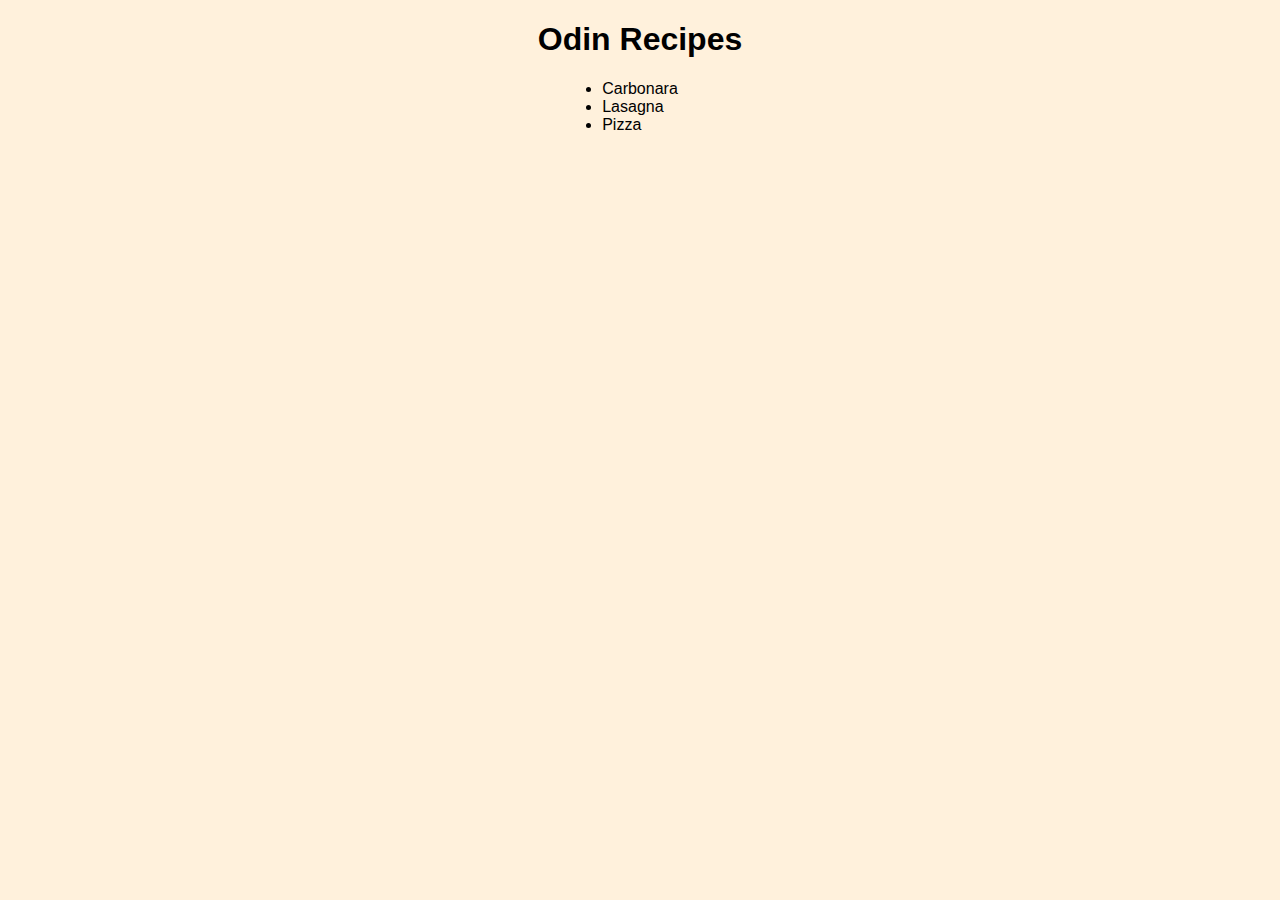
<file: index.html>
<!DOCTYPE html>
<html lang="en">
  <head>
    <meta charset="UTF-8">
    <meta http-equiv="X-UA-Compatible" content="IE=edge">
    <meta name="viewport" content="width=device-width, initial-scale=1.0">
    <link rel="stylesheet" href="./common/style.css">
    <link rel="stylesheet" href="./style.css">
    <title>Odin recipes</title>
  </head>
  <body>
    <h1>Odin Recipes</h1> 
    <div class="recipes">
      <ul>
        <li><a href="./recipes/carbonara/carbonara.html">Carbonara</a></li>
        <li><a href="./recipes/lasagna/lasagna.html">Lasagna</a></li>
        <li><a href="./recipes/pizza/pizza.html">Pizza</a></li>
      </ul>
    </div>
  </body>
</html>
</file>
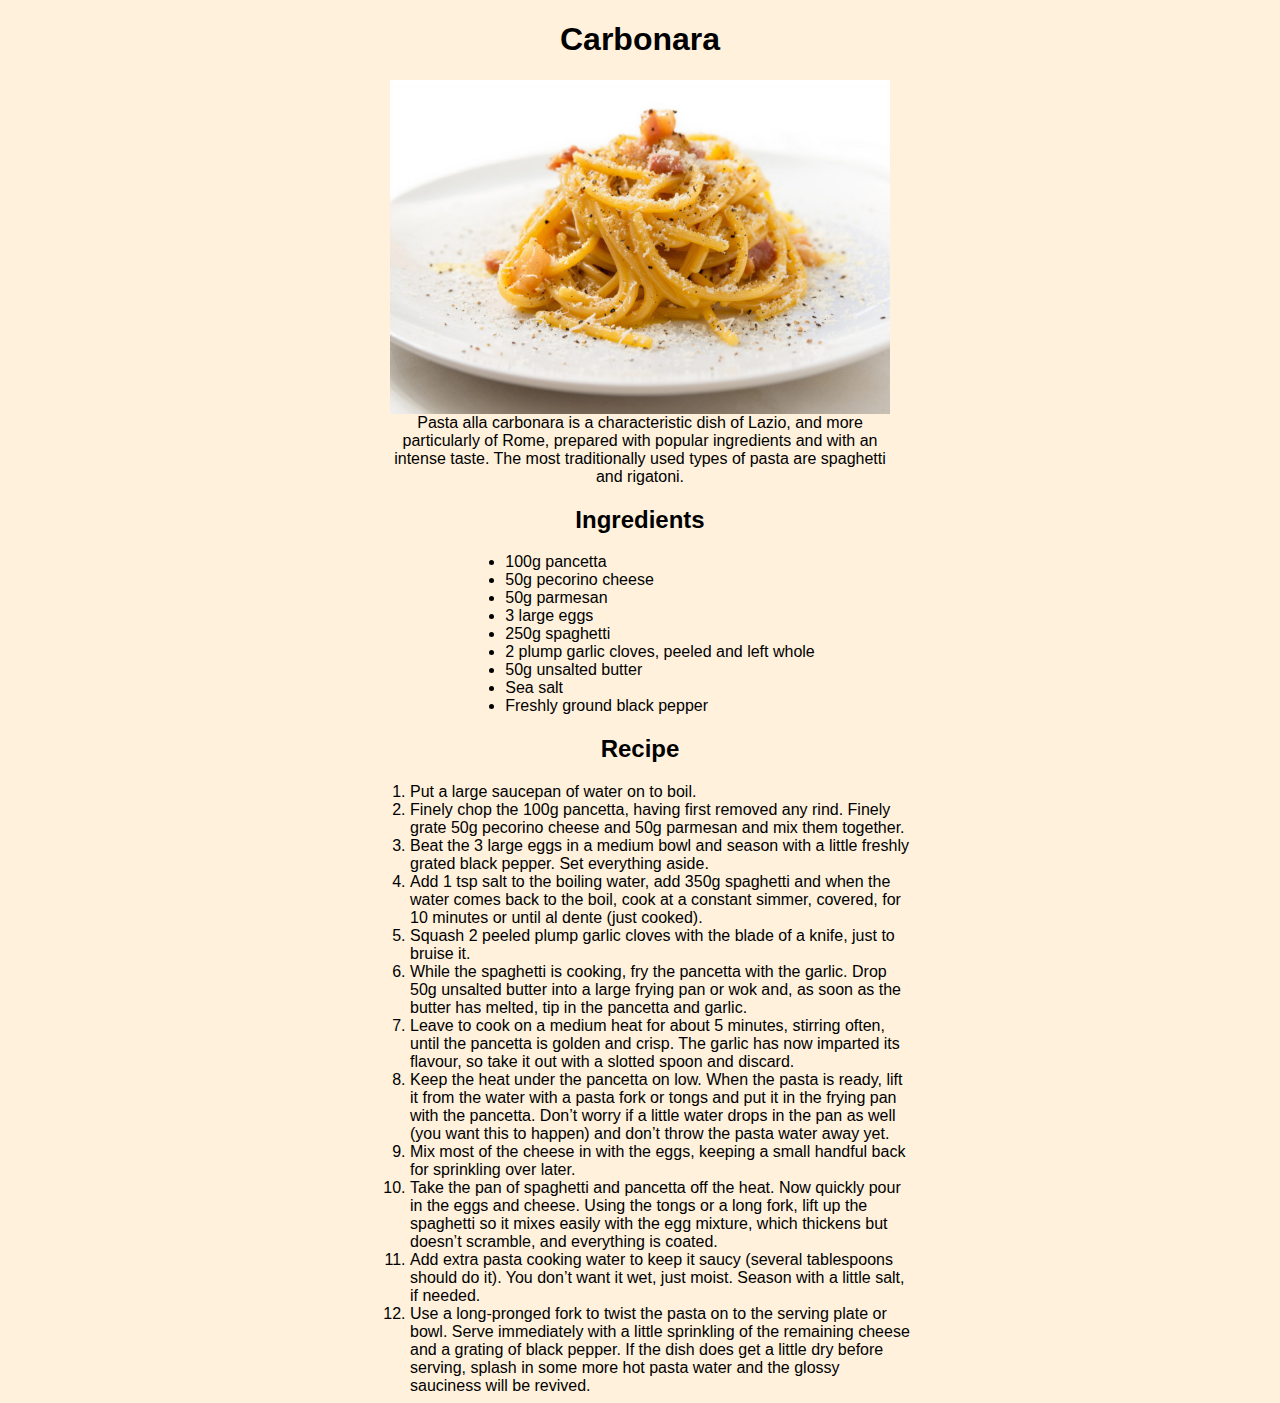
<file: recipes/carbonara/carbonara.html>
<!DOCTYPE html>
<html lang="en">
  <head>
    <meta charset="UTF-8">
    <meta http-equiv="X-UA-Compatible" content="IE=edge">
    <meta name="viewport" content="width=device-width, initial-scale=1.0">
    <link rel="stylesheet" href="../../common/style.css">
    <title>Carbonara</title>
  </head>
  <body>
    <h1>Carbonara</h1>
    <img src="./images/carbonara.jpg" alt="carbonara">
      <p id="description">Pasta alla carbonara is a characteristic dish of Lazio, and more particularly of Rome, prepared with popular ingredients and with an intense taste. The most traditionally used types of pasta are spaghetti and rigatoni.</p>
    <h2>Ingredients</h2>
    <ul class="ingredients">
      <li>100g pancetta</li>
      <li>50g pecorino cheese</li>
      <li>50g parmesan</li>
      <li>3 large eggs</li>
      <li>250g spaghetti</li>
      <li>2 plump garlic cloves, peeled and left whole</li>
      <li>50g unsalted butter</li>
      <li>Sea salt</li>
      <li>Freshly ground black pepper</li>
    </ul>
    <h2>Recipe</h2>
    <ol class="recipe-steps">
      <li>Put a large saucepan of water on to boil.</li>
      <li>Finely chop the 100g pancetta, having first removed any rind. Finely grate 50g pecorino cheese and 50g parmesan and mix them together.</li>
      <li>Beat the 3 large eggs in a medium bowl and season with a little freshly grated black pepper. Set everything aside.</li>
      <li>Add 1 tsp salt to the boiling water, add 350g spaghetti and when the water comes back to the boil, cook at a constant simmer, covered, for 10 minutes or until al dente (just cooked).</li>
      <li>Squash 2 peeled plump garlic cloves with the blade of a knife, just to bruise it.</li>
      <li>While the spaghetti is cooking, fry the pancetta with the garlic. Drop 50g unsalted butter into a large frying pan or wok and, as soon as the butter has melted, tip in the pancetta and garlic.</li>
      <li>Leave to cook on a medium heat for about 5 minutes, stirring often, until the pancetta is golden and crisp. The garlic has now imparted its flavour, so take it out with a slotted spoon and discard.</li>
      <li>Keep the heat under the pancetta on low. When the pasta is ready, lift it from the water with a pasta fork or tongs and put it in the frying pan with the pancetta. Don’t worry if a little water drops in the pan as well (you want this to happen) and don’t throw the pasta water away yet.</li>
      <li>Mix most of the cheese in with the eggs, keeping a small handful back for sprinkling over later.</li>
      <li>Take the pan of spaghetti and pancetta off the heat. Now quickly pour in the eggs and cheese. Using the tongs or a long fork, lift up the spaghetti so it mixes easily with the egg mixture, which thickens but doesn’t scramble, and everything is coated.</li>
      <li>Add extra pasta cooking water to keep it saucy (several tablespoons should do it). You don’t want it wet, just moist. Season with a little salt, if needed.</li>
      <li>Use a long-pronged fork to twist the pasta on to the serving plate or bowl. Serve immediately with a little sprinkling of the remaining cheese and a grating of black pepper. If the dish does get a little dry before serving, splash in some more hot pasta water and the glossy sauciness will be revived.</li>
    </ol>
  </body>
</html>
</file>
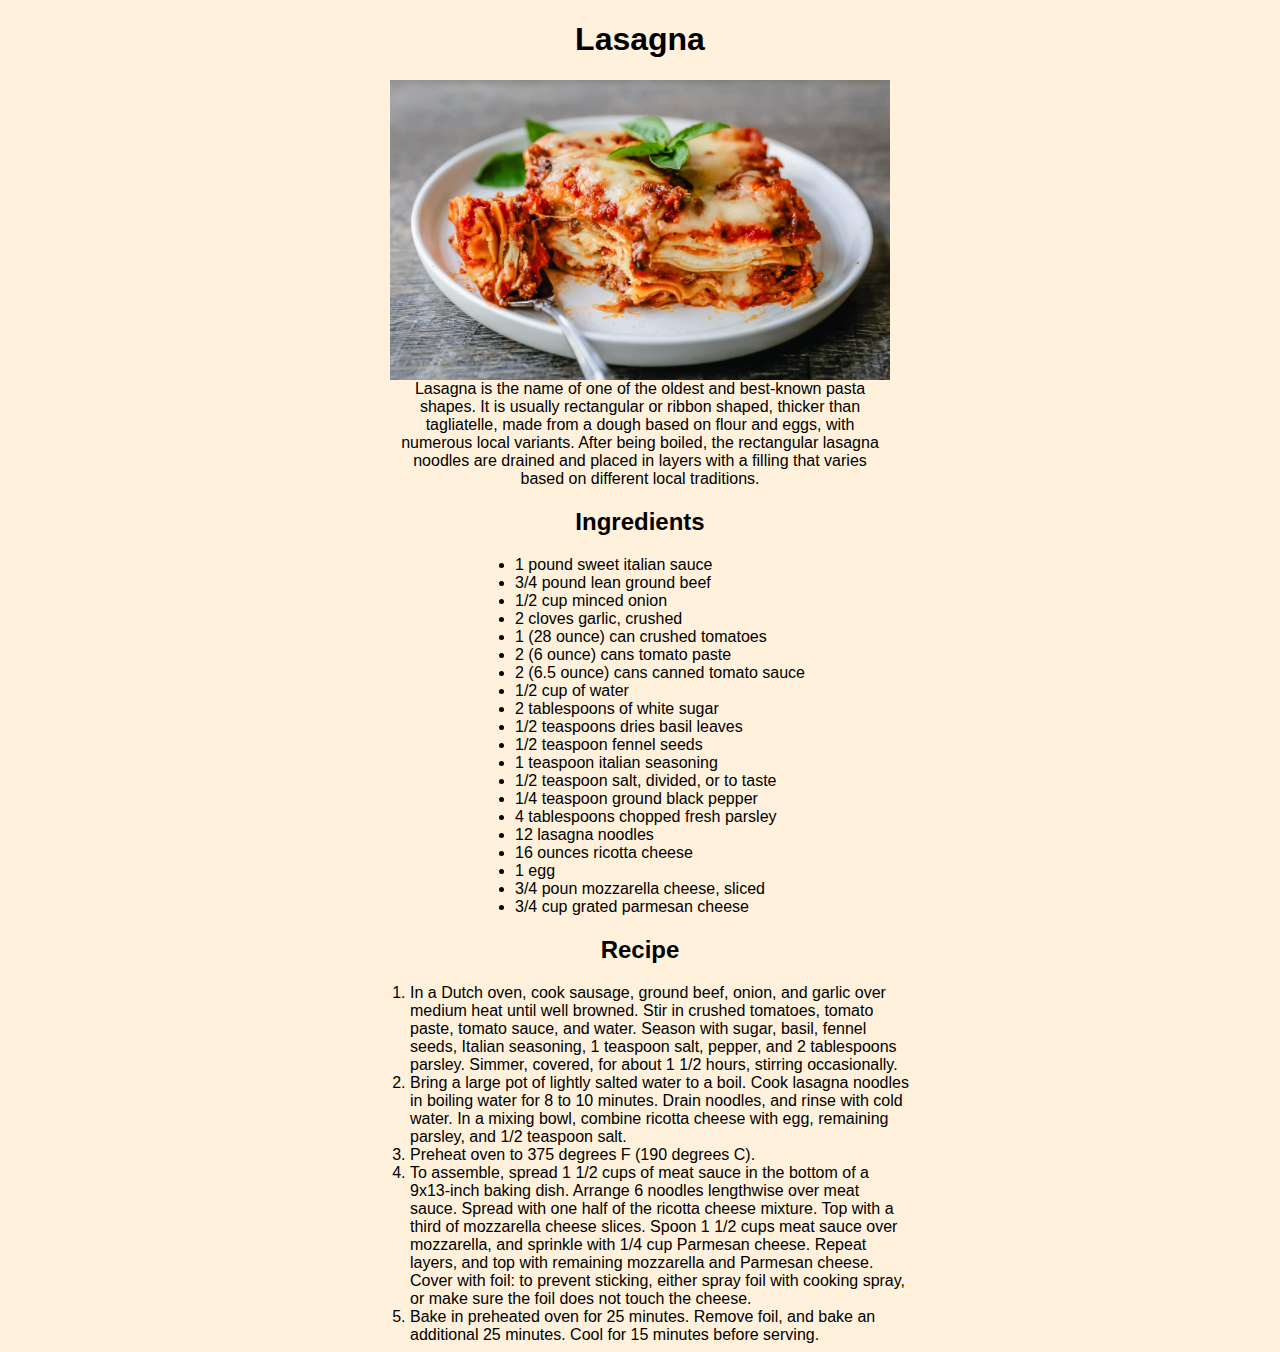
<file: recipes/lasagna/lasagna.html>
<!DOCTYPE html>
<html lang="en">
  <head>
    <meta charset="UTF-8">
    <meta http-equiv="X-UA-Compatible" content="IE=edge">
    <meta name="viewport" content="width=device-width, initial-scale=1.0">
    <link rel="stylesheet" href="../../common/style.css">
    <title>Lasagna</title>
  </head>
  <body>
    <h1>Lasagna</h1>
    <img src="./images/lasagna.jpg" alt="carbonara">
    <p id="description">Lasagna is the name of one of the oldest and best-known pasta shapes. It is usually rectangular or ribbon shaped, thicker than tagliatelle, made from a dough based on flour and eggs, with numerous local variants. After being boiled, the rectangular lasagna noodles are drained and placed in layers with a filling that varies based on different local traditions.</p>
    <h2>Ingredients</h2>
    <ul class="ingredients">
      <li>1 pound sweet italian sauce</li>
      <li>3/4 pound lean ground beef</li>
      <li>1/2 cup minced onion</li>
      <li>2 cloves garlic, crushed</li>
      <li>1 (28 ounce) can crushed tomatoes</li>
      <li>2 (6 ounce) cans tomato paste</li>
      <li>2 (6.5 ounce) cans canned tomato sauce</li>
      <li>1/2 cup of water</li>
      <li>2 tablespoons of white sugar</li>
      <li>1/2 teaspoons dries basil leaves</li>
      <li>1/2 teaspoon fennel seeds</li>
      <li>1 teaspoon italian seasoning</li>
      <li>1/2 teaspoon salt, divided, or to taste</li>
      <li>1/4 teaspoon ground black pepper</li>
      <li>4 tablespoons chopped fresh parsley</li>
      <li>12 lasagna noodles</li>
      <li>16 ounces ricotta cheese</li>
      <li>1 egg</li>
      <li>3/4 poun mozzarella cheese, sliced</li>
      <li>3/4 cup grated parmesan cheese</li>
    </ul>
    <h2>Recipe</h2>
    <ol class="recipe-steps">
      <li>In a Dutch oven, cook sausage, ground beef, onion, and garlic over medium heat until well browned. Stir in crushed tomatoes, tomato paste, tomato sauce, and water. Season with sugar, basil, fennel seeds, Italian seasoning, 1 teaspoon salt, pepper, and 2 tablespoons parsley. Simmer, covered, for about 1 1/2 hours, stirring occasionally.</li>
      <li>Bring a large pot of lightly salted water to a boil. Cook lasagna noodles in boiling water for 8 to 10 minutes. Drain noodles, and rinse with cold water. In a mixing bowl, combine ricotta cheese with egg, remaining parsley, and 1/2 teaspoon salt.</li>
      <li>Preheat oven to 375 degrees F (190 degrees C).</li>
      <li>To assemble, spread 1 1/2 cups of meat sauce in the bottom of a 9x13-inch baking dish. Arrange 6 noodles lengthwise over meat sauce. Spread with one half of the ricotta cheese mixture. Top with a third of mozzarella cheese slices. Spoon 1 1/2 cups meat sauce over mozzarella, and sprinkle with 1/4 cup Parmesan cheese. Repeat layers, and top with remaining mozzarella and Parmesan cheese. Cover with foil: to prevent sticking, either spray foil with cooking spray, or make sure the foil does not touch the cheese.</li>
      <li>Bake in preheated oven for 25 minutes. Remove foil, and bake an additional 25 minutes. Cool for 15 minutes before serving.</li>
    </ol>
  </body>
</html>
</file>
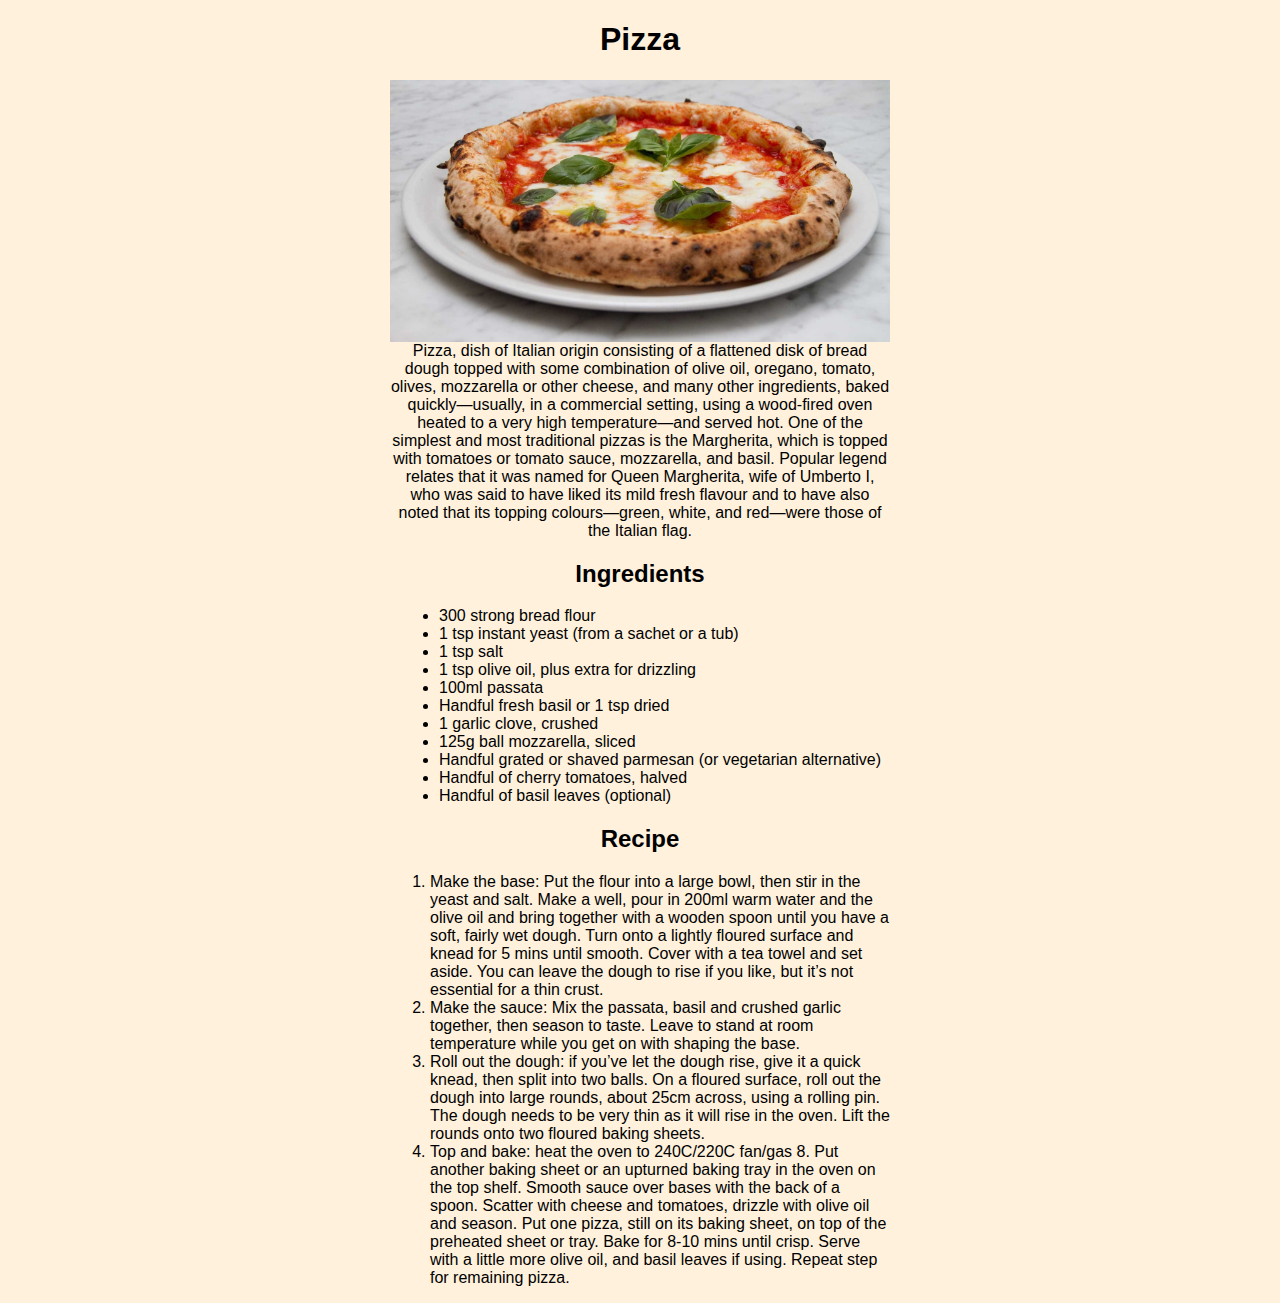
<file: recipes/pizza/pizza.html>
<!DOCTYPE html>
<html lang="en">
  <head>
    <meta charset="UTF-8">
    <meta http-equiv="X-UA-Compatible" content="IE=edge">
    <meta name="viewport" content="width=device-width, initial-scale=1.0">
    <link rel="stylesheet" href="../../common/style.css">
    <title>Document</title>
  </head>
  <body>
    <h1>Pizza</h1>
    <img src="./images/pizza.jpg" alt="carbonara">
    <p id="description">Pizza, dish of Italian origin consisting of a flattened disk of bread dough topped with some combination of olive oil, oregano, tomato, olives, mozzarella or other cheese, and many other ingredients, baked quickly—usually, in a commercial setting, using a wood-fired oven heated to a very high temperature—and served hot. One of the simplest and most traditional pizzas is the Margherita, which is topped with tomatoes or tomato sauce, mozzarella, and basil. Popular legend relates that it was named for Queen Margherita, wife of Umberto I, who was said to have liked its mild fresh flavour and to have also noted that its topping colours—green, white, and red—were those of the Italian flag.</p>
    <h2>Ingredients</h2>
    <div class="ingredients">
      <ul>
        <li>300 strong bread flour</li>
        <li>1 tsp instant yeast (from a sachet or a tub)</li>
        <li>1 tsp salt</li>
        <li>1 tsp olive oil, plus extra for drizzling</li>
        <li>100ml passata</li>
        <li>Handful fresh basil or 1 tsp dried</li>
        <li>1 garlic clove, crushed</li>
        <li>125g ball mozzarella, sliced</li>
        <li>Handful grated or shaved parmesan (or vegetarian alternative)</li>
        <li>Handful of cherry tomatoes, halved</li>
        <li>Handful of basil leaves (optional)</li>
      </ul>
    </div>
    <h2>Recipe</h2>
    <div class="recipe-steps">
      <ol>
        <li>Make the base: Put the flour into a large bowl, then stir in the yeast and salt. Make a well, pour in 200ml warm water and the olive oil and bring together with a wooden spoon until you have a soft, fairly wet dough. Turn onto a lightly floured surface and knead for 5 mins until smooth. Cover with a tea towel and set aside. You can leave the dough to rise if you like, but it’s not essential for a thin crust.</li>
        <li>Make the sauce: Mix the passata, basil and crushed garlic together, then season to taste. Leave to stand at room temperature while you get on with shaping the base.</li>
        <li>Roll out the dough: if you’ve let the dough rise, give it a quick knead, then split into two balls. On a floured surface, roll out the dough into large rounds, about 25cm across, using a rolling pin. The dough needs to be very thin as it will rise in the oven. Lift the rounds onto two floured baking sheets.</li>
        <li>Top and bake: heat the oven to 240C/220C fan/gas 8. Put another baking sheet or an upturned baking tray in the oven on the top shelf. Smooth sauce over bases with the back of a spoon. Scatter with cheese and tomatoes, drizzle with olive oil and season. Put one pizza, still on its baking sheet, on top of the preheated sheet or tray. Bake for 8-10 mins until crisp. Serve with a little more olive oil, and basil leaves if using. Repeat step for remaining pizza.</li>
      </ol>
    </div>
  </body>
</html>
</file>
<file: common/style.css>
body {
  background-color: rgb(255, 241, 220); 
}

@import url('https://fonts.googleapis.com/css2?family=Lato:wght@300&display=swap');
h1, h2, p{
  font-family: 'Lato', sans-serif;
  text-align: center;
}

#description {
  margin: auto;
  width: 500px;
}


a {
  font-family: 'Lato', sans-serif;
  text-decoration: none;
  color: black;
}

a:hover {
  color: rgb(249, 0, 0);
}

.ingredients, .recipe-steps {
  font-family: 'Lato', sans-serif;
  margin: auto;
}

.ingredients {
  width: fit-content;
}

.recipe-steps {
  width: 500px;
}


img {
  display: block;
  margin-left: auto;
  margin-right: auto;
  height: auto;
  width: 500px;
}
</file>
<file: style.css>
.recipes {
  margin: auto;
  width: fit-content;
}

.recipes ul {
  margin: 0;
  padding: 0;
}
</file>
